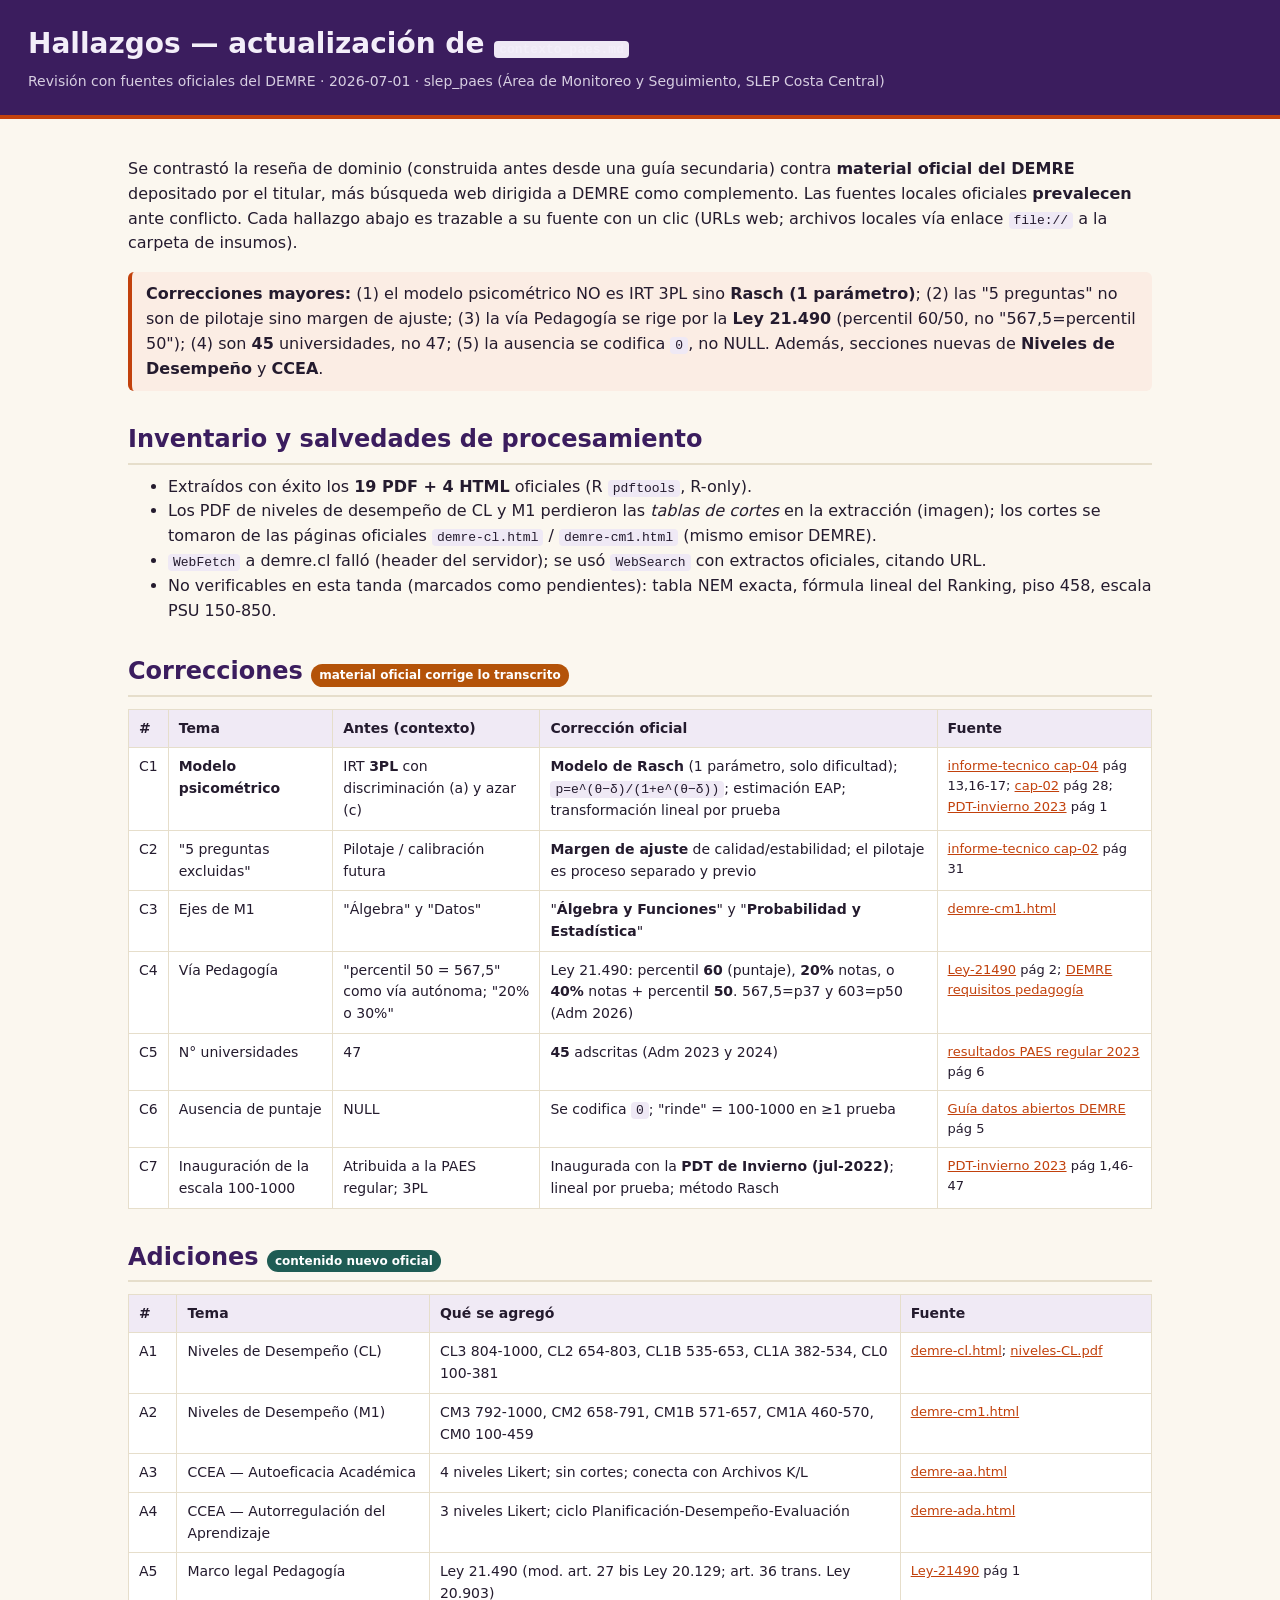
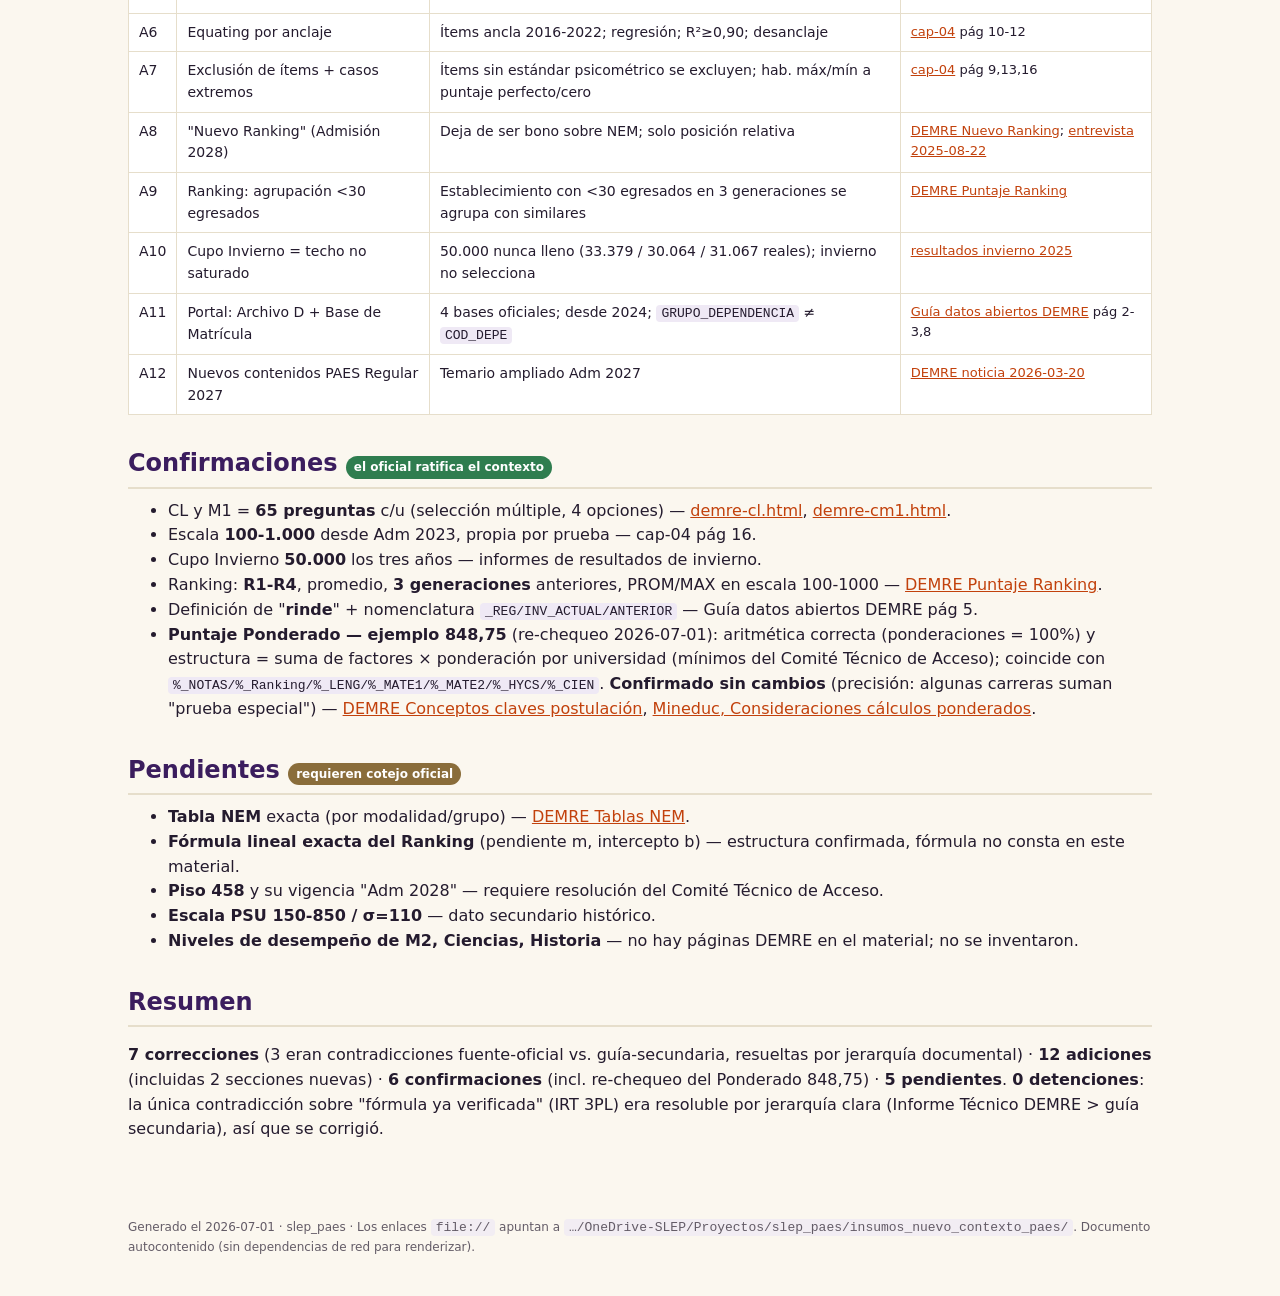
<file: 50_documentacion/andamios/logs/20260701_hallazgos_actualizacion_contexto_paes.html>
<!DOCTYPE html>
<html lang="es">
<head>
<meta charset="utf-8" />
<meta name="viewport" content="width=device-width, initial-scale=1" />
<title>Hallazgos — actualización de contexto_paes.md con fuentes oficiales (2026-07-01)</title>
<style>
  :root{ --tinta:#241B2E; --uva:#3B1D5E; --terr:#C2410C; --linea:#E6DECB;
    --paper:#FBF7EF; --ok:#2f7d4f; --corr:#B45309; --add:#1F5C54; --pend:#8a6d3b; }
  *{box-sizing:border-box}
  body{margin:0;background:var(--paper);color:var(--tinta);
       font:16px/1.55 system-ui,-apple-system,"Segoe UI",Roboto,Arial,sans-serif;}
  header{background:var(--uva);color:#F3EEF9;padding:22px 28px;border-bottom:4px solid var(--terr)}
  header h1{margin:0;font-size:clamp(19px,3vw,28px)}
  header p{margin:6px 0 0;opacity:.85;font-size:14px}
  main{max-width:1080px;margin:0 auto;padding:22px 28px 60px}
  h2{margin:30px 0 10px;color:var(--uva);border-bottom:2px solid var(--linea);padding-bottom:4px}
  table{border-collapse:collapse;width:100%;margin:12px 0;font-size:14px;background:#fff}
  th,td{border:1px solid var(--linea);padding:8px 10px;vertical-align:top;text-align:left}
  th{background:#F0EAF5}
  code{background:#efe9f5;padding:1px 5px;border-radius:4px;font-size:13px}
  a{color:var(--terr)}
  .tag{display:inline-block;padding:2px 8px;border-radius:999px;color:#fff;font-size:12px;font-weight:600}
  .t-corr{background:var(--corr)} .t-add{background:var(--add)} .t-ok{background:var(--ok)} .t-pend{background:var(--pend)}
  .note{background:#FBEDE4;border-left:4px solid var(--terr);padding:10px 14px;border-radius:6px;margin:12px 0}
  .src{font-size:13px}
  ul{margin:8px 0}
  footer{max-width:1080px;margin:0 auto;padding:0 28px 40px;font-size:12px;opacity:.7}
</style>
</head>
<body>
<header>
  <h1>Hallazgos — actualización de <code>contexto_paes.md</code></h1>
  <p>Revisión con fuentes oficiales del DEMRE · 2026-07-01 · slep_paes (Área de Monitoreo y Seguimiento, SLEP Costa Central)</p>
</header>
<main>

<p>Se contrastó la reseña de dominio (construida antes desde una guía secundaria) contra
<strong>material oficial del DEMRE</strong> depositado por el titular, más búsqueda web dirigida
a DEMRE como complemento. Las fuentes locales oficiales <strong>prevalecen</strong> ante conflicto.
Cada hallazgo abajo es trazable a su fuente con un clic (URLs web; archivos locales vía enlace
<code>file://</code> a la carpeta de insumos).</p>

<div class="note"><strong>Correcciones mayores:</strong> (1) el modelo psicométrico NO es IRT 3PL sino
<strong>Rasch (1 parámetro)</strong>; (2) las "5 preguntas" no son de pilotaje sino margen de ajuste;
(3) la vía Pedagogía se rige por la <strong>Ley 21.490</strong> (percentil 60/50, no "567,5=percentil 50");
(4) son <strong>45</strong> universidades, no 47; (5) la ausencia se codifica <code>0</code>, no NULL.
Además, secciones nuevas de <strong>Niveles de Desempeño</strong> y <strong>CCEA</strong>.</div>

<h2>Inventario y salvedades de procesamiento</h2>
<ul>
  <li>Extraídos con éxito los <strong>19 PDF + 4 HTML</strong> oficiales (R <code>pdftools</code>, R-only).</li>
  <li>Los PDF de niveles de desempeño de CL y M1 perdieron las <em>tablas de cortes</em> en la extracción (imagen); los cortes se tomaron de las páginas oficiales <code>demre-cl.html</code> / <code>demre-cm1.html</code> (mismo emisor DEMRE).</li>
  <li><code>WebFetch</code> a demre.cl falló (header del servidor); se usó <code>WebSearch</code> con extractos oficiales, citando URL.</li>
  <li>No verificables en esta tanda (marcados como pendientes): tabla NEM exacta, fórmula lineal del Ranking, piso 458, escala PSU 150-850.</li>
</ul>

<h2>Correcciones <span class="tag t-corr">material oficial corrige lo transcrito</span></h2>
<table>
<tr><th>#</th><th>Tema</th><th>Antes (contexto)</th><th>Corrección oficial</th><th>Fuente</th></tr>
<tr><td>C1</td><td><strong>Modelo psicométrico</strong></td><td>IRT <strong>3PL</strong> con discriminación (a) y azar (c)</td><td><strong>Modelo de Rasch</strong> (1 parámetro, solo dificultad); <code>p=e^(θ−δ)/(1+e^(θ−δ))</code>; estimación EAP; transformación lineal por prueba</td><td class="src"><a href="file:///Users/tomgc/Library/CloudStorage/OneDrive-SLEP/Proyectos/slep_paes/insumos_nuevo_contexto_paes/informe-tecnico-paes-capitulo-04-2025.pdf">informe-tecnico cap-04</a> pág 13,16-17; <a href="file:///Users/tomgc/Library/CloudStorage/OneDrive-SLEP/Proyectos/slep_paes/insumos_nuevo_contexto_paes/informe-tecnico-paes-capitulo-02-2025.pdf">cap-02</a> pág 28; <a href="file:///Users/tomgc/Library/CloudStorage/OneDrive-SLEP/Proyectos/slep_paes/insumos_nuevo_contexto_paes/2023-informe-resultados-pdt-invierno-admision-2023.pdf">PDT-invierno 2023</a> pág 1</td></tr>
<tr><td>C2</td><td>"5 preguntas excluidas"</td><td>Pilotaje / calibración futura</td><td><strong>Margen de ajuste</strong> de calidad/estabilidad; el pilotaje es proceso separado y previo</td><td class="src"><a href="file:///Users/tomgc/Library/CloudStorage/OneDrive-SLEP/Proyectos/slep_paes/insumos_nuevo_contexto_paes/informe-tecnico-paes-capitulo-02-2025.pdf">informe-tecnico cap-02</a> pág 31</td></tr>
<tr><td>C3</td><td>Ejes de M1</td><td>"Álgebra" y "Datos"</td><td>"<strong>Álgebra y Funciones</strong>" y "<strong>Probabilidad y Estadística</strong>"</td><td class="src"><a href="file:///Users/tomgc/Library/CloudStorage/OneDrive-SLEP/Proyectos/slep_paes/insumos_nuevo_contexto_paes/demre-cm1.html">demre-cm1.html</a></td></tr>
<tr><td>C4</td><td>Vía Pedagogía</td><td>"percentil 50 = 567,5" como vía autónoma; "20% o 30%"</td><td>Ley 21.490: percentil <strong>60</strong> (puntaje), <strong>20%</strong> notas, o <strong>40%</strong> notas + percentil <strong>50</strong>. 567,5=p37 y 603=p50 (Adm 2026)</td><td class="src"><a href="file:///Users/tomgc/Library/CloudStorage/OneDrive-SLEP/Proyectos/slep_paes/insumos_nuevo_contexto_paes/Ley-21490_20-OCT-2022.pdf">Ley-21490</a> pág 2; <a href="https://demre.cl/paes/postulacion/como-postulo-a-una-universidad/requisitos-postulacion-pedagogia">DEMRE requisitos pedagogía</a></td></tr>
<tr><td>C5</td><td>N° universidades</td><td>47</td><td><strong>45</strong> adscritas (Adm 2023 y 2024)</td><td class="src"><a href="file:///Users/tomgc/Library/CloudStorage/OneDrive-SLEP/Proyectos/slep_paes/insumos_nuevo_contexto_paes/2023-informe-resultados-paes-regular-admision-2023.pdf">resultados PAES regular 2023</a> pág 6</td></tr>
<tr><td>C6</td><td>Ausencia de puntaje</td><td>NULL</td><td>Se codifica <code>0</code>; "rinde" = 100-1000 en ≥1 prueba</td><td class="src"><a href="file:///Users/tomgc/Library/CloudStorage/OneDrive-SLEP/Proyectos/slep_paes/insumos_nuevo_contexto_paes/Gu%C3%ADa%20de%20uso%20de%20datos%20abiertos%20DEMRE.pdf">Guía datos abiertos DEMRE</a> pág 5</td></tr>
<tr><td>C7</td><td>Inauguración de la escala 100-1000</td><td>Atribuida a la PAES regular; 3PL</td><td>Inaugurada con la <strong>PDT de Invierno (jul-2022)</strong>; lineal por prueba; método Rasch</td><td class="src"><a href="file:///Users/tomgc/Library/CloudStorage/OneDrive-SLEP/Proyectos/slep_paes/insumos_nuevo_contexto_paes/2023-informe-resultados-pdt-invierno-admision-2023.pdf">PDT-invierno 2023</a> pág 1,46-47</td></tr>
</table>

<h2>Adiciones <span class="tag t-add">contenido nuevo oficial</span></h2>
<table>
<tr><th>#</th><th>Tema</th><th>Qué se agregó</th><th>Fuente</th></tr>
<tr><td>A1</td><td>Niveles de Desempeño (CL)</td><td>CL3 804-1000, CL2 654-803, CL1B 535-653, CL1A 382-534, CL0 100-381</td><td class="src"><a href="file:///Users/tomgc/Library/CloudStorage/OneDrive-SLEP/Proyectos/slep_paes/insumos_nuevo_contexto_paes/demre-cl.html">demre-cl.html</a>; <a href="file:///Users/tomgc/Library/CloudStorage/OneDrive-SLEP/Proyectos/slep_paes/insumos_nuevo_contexto_paes/niveles-desempeno-competencia-lectora.pdf">niveles-CL.pdf</a></td></tr>
<tr><td>A2</td><td>Niveles de Desempeño (M1)</td><td>CM3 792-1000, CM2 658-791, CM1B 571-657, CM1A 460-570, CM0 100-459</td><td class="src"><a href="file:///Users/tomgc/Library/CloudStorage/OneDrive-SLEP/Proyectos/slep_paes/insumos_nuevo_contexto_paes/demre-cm1.html">demre-cm1.html</a></td></tr>
<tr><td>A3</td><td>CCEA — Autoeficacia Académica</td><td>4 niveles Likert; sin cortes; conecta con Archivos K/L</td><td class="src"><a href="file:///Users/tomgc/Library/CloudStorage/OneDrive-SLEP/Proyectos/slep_paes/insumos_nuevo_contexto_paes/demre-aa.html">demre-aa.html</a></td></tr>
<tr><td>A4</td><td>CCEA — Autorregulación del Aprendizaje</td><td>3 niveles Likert; ciclo Planificación-Desempeño-Evaluación</td><td class="src"><a href="file:///Users/tomgc/Library/CloudStorage/OneDrive-SLEP/Proyectos/slep_paes/insumos_nuevo_contexto_paes/demre-ada.html">demre-ada.html</a></td></tr>
<tr><td>A5</td><td>Marco legal Pedagogía</td><td>Ley 21.490 (mod. art. 27 bis Ley 20.129; art. 36 trans. Ley 20.903)</td><td class="src"><a href="file:///Users/tomgc/Library/CloudStorage/OneDrive-SLEP/Proyectos/slep_paes/insumos_nuevo_contexto_paes/Ley-21490_20-OCT-2022.pdf">Ley-21490</a> pág 1</td></tr>
<tr><td>A6</td><td>Equating por anclaje</td><td>Ítems ancla 2016-2022; regresión; R²≥0,90; desanclaje</td><td class="src"><a href="file:///Users/tomgc/Library/CloudStorage/OneDrive-SLEP/Proyectos/slep_paes/insumos_nuevo_contexto_paes/informe-tecnico-paes-capitulo-04-2025.pdf">cap-04</a> pág 10-12</td></tr>
<tr><td>A7</td><td>Exclusión de ítems + casos extremos</td><td>Ítems sin estándar psicométrico se excluyen; hab. máx/mín a puntaje perfecto/cero</td><td class="src"><a href="file:///Users/tomgc/Library/CloudStorage/OneDrive-SLEP/Proyectos/slep_paes/insumos_nuevo_contexto_paes/informe-tecnico-paes-capitulo-04-2025.pdf">cap-04</a> pág 9,13,16</td></tr>
<tr><td>A8</td><td>"Nuevo Ranking" (Admisión 2028)</td><td>Deja de ser bono sobre NEM; solo posición relativa</td><td class="src"><a href="https://demre.cl/paes/factores-seleccion/nuevo-ranking">DEMRE Nuevo Ranking</a>; <a href="https://demre.cl/noticias/2025-08-22-entrevista-nuevo-ranking-proceso-2028">entrevista 2025-08-22</a></td></tr>
<tr><td>A9</td><td>Ranking: agrupación &lt;30 egresados</td><td>Establecimiento con &lt;30 egresados en 3 generaciones se agrupa con similares</td><td class="src"><a href="https://demre.cl/paes/factores-seleccion/puntaje-ranking">DEMRE Puntaje Ranking</a></td></tr>
<tr><td>A10</td><td>Cupo Invierno = techo no saturado</td><td>50.000 nunca lleno (33.379 / 30.064 / 31.067 reales); invierno no selecciona</td><td class="src"><a href="file:///Users/tomgc/Library/CloudStorage/OneDrive-SLEP/Proyectos/slep_paes/insumos_nuevo_contexto_paes/2025-informe-resultados-paes-invierno-admision-2025.pdf">resultados invierno 2025</a></td></tr>
<tr><td>A11</td><td>Portal: Archivo D + Base de Matrícula</td><td>4 bases oficiales; desde 2024; <code>GRUPO_DEPENDENCIA</code> ≠ <code>COD_DEPE</code></td><td class="src"><a href="file:///Users/tomgc/Library/CloudStorage/OneDrive-SLEP/Proyectos/slep_paes/insumos_nuevo_contexto_paes/Gu%C3%ADa%20de%20uso%20de%20datos%20abiertos%20DEMRE.pdf">Guía datos abiertos DEMRE</a> pág 2-3,8</td></tr>
<tr><td>A12</td><td>Nuevos contenidos PAES Regular 2027</td><td>Temario ampliado Adm 2027</td><td class="src"><a href="https://demre.cl/noticias/2026-03-20-nuevos-contenidos-paes-regular-p2027">DEMRE noticia 2026-03-20</a></td></tr>
</table>

<h2>Confirmaciones <span class="tag t-ok">el oficial ratifica el contexto</span></h2>
<ul>
  <li>CL y M1 = <strong>65 preguntas</strong> c/u (selección múltiple, 4 opciones) — <a href="file:///Users/tomgc/Library/CloudStorage/OneDrive-SLEP/Proyectos/slep_paes/insumos_nuevo_contexto_paes/demre-cl.html">demre-cl.html</a>, <a href="file:///Users/tomgc/Library/CloudStorage/OneDrive-SLEP/Proyectos/slep_paes/insumos_nuevo_contexto_paes/demre-cm1.html">demre-cm1.html</a>.</li>
  <li>Escala <strong>100-1.000</strong> desde Adm 2023, propia por prueba — cap-04 pág 16.</li>
  <li>Cupo Invierno <strong>50.000</strong> los tres años — informes de resultados de invierno.</li>
  <li>Ranking: <strong>R1-R4</strong>, promedio, <strong>3 generaciones</strong> anteriores, PROM/MAX en escala 100-1000 — <a href="https://demre.cl/paes/factores-seleccion/puntaje-ranking">DEMRE Puntaje Ranking</a>.</li>
  <li>Definición de "<strong>rinde</strong>" + nomenclatura <code>_REG/INV_ACTUAL/ANTERIOR</code> — Guía datos abiertos DEMRE pág 5.</li>
  <li><strong>Puntaje Ponderado — ejemplo 848,75</strong> (re-chequeo 2026-07-01): aritmética correcta (ponderaciones = 100%) y estructura = suma de factores × ponderación por universidad (mínimos del Comité Técnico de Acceso); coincide con <code>%_NOTAS/%_Ranking/%_LENG/%_MATE1/%_MATE2/%_HYCS/%_CIEN</code>. <strong>Confirmado sin cambios</strong> (precisión: algunas carreras suman "prueba especial") — <a href="https://demre.cl/mesa-de-ayuda/conceptos-claves/conceptos-claves-postulacion">DEMRE Conceptos claves postulación</a>, <a href="https://acceso.mineduc.cl/wp-content/uploads/2021/06/2-CONSIDERACIONES-PARA-LOS-CA%CC%81LCULOS-DE-PUNTAJES-PONDERADOS-Y-PROCESO-DE-SELECCIO%CC%81N.pdf">Mineduc, Consideraciones cálculos ponderados</a>.</li>
</ul>

<h2>Pendientes <span class="tag t-pend">requieren cotejo oficial</span></h2>
<ul>
  <li><strong>Tabla NEM</strong> exacta (por modalidad/grupo) — <a href="https://demre.cl/paes/factores-seleccion/tabla-transformacion-nem">DEMRE Tablas NEM</a>.</li>
  <li><strong>Fórmula lineal exacta del Ranking</strong> (pendiente m, intercepto b) — estructura confirmada, fórmula no consta en este material.</li>
  <li><strong>Piso 458</strong> y su vigencia "Adm 2028" — requiere resolución del Comité Técnico de Acceso.</li>
  <li><strong>Escala PSU 150-850 / σ=110</strong> — dato secundario histórico.</li>
  <li><strong>Niveles de desempeño de M2, Ciencias, Historia</strong> — no hay páginas DEMRE en el material; no se inventaron.</li>
</ul>

<h2>Resumen</h2>
<p><strong>7 correcciones</strong> (3 eran contradicciones fuente-oficial vs. guía-secundaria, resueltas por
jerarquía documental) · <strong>12 adiciones</strong> (incluidas 2 secciones nuevas) · <strong>6 confirmaciones</strong> (incl. re-chequeo del Ponderado 848,75) ·
<strong>5 pendientes</strong>. <strong>0 detenciones</strong>: la única contradicción sobre "fórmula ya verificada"
(IRT 3PL) era resoluble por jerarquía clara (Informe Técnico DEMRE &gt; guía secundaria), así que se corrigió.</p>

</main>
<footer>Generado el 2026-07-01 · slep_paes · Los enlaces <code>file://</code> apuntan a
<code>…/OneDrive-SLEP/Proyectos/slep_paes/insumos_nuevo_contexto_paes/</code>. Documento autocontenido (sin dependencias de red para renderizar).</footer>
</body>
</html>
</file>
